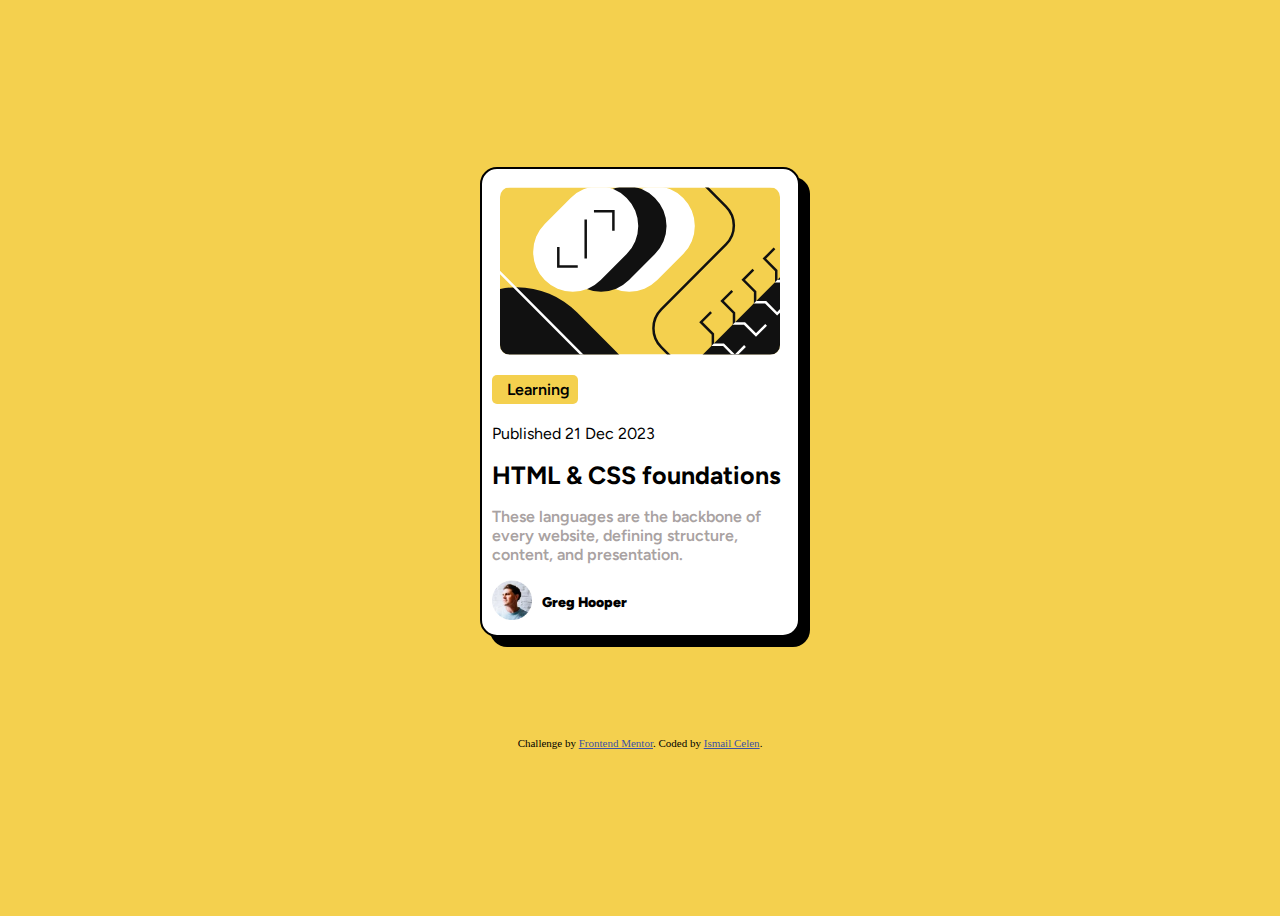
<file: Blog-preview-card/index.html>
<!DOCTYPE html>
<html lang="en">

<head>
  <meta charset="UTF-8">
  <meta name="viewport" content="width=device-width, initial-scale=1.0">
  <link rel="icon" type="image/png" sizes="32x32" href="./assets/images/favicon-32x32.png">
  <link rel="stylesheet" href="https://fonts.googleapis.com/css?family=Figtree">
  <link rel="stylesheet" href="styles.css">
  <title>Blog preview card</title>
</head>

<body>
  <section>
    <div class="container">
      <div>
        <img class="card-image" src="./blog-preview-card-main/assets/images/illustration-article.svg" alt="Card image">
        <p class="in-box">Learning</p>
        <p class="date">Published 21 Dec 2023</p>
        <h1>HTML & CSS foundations</h1>
        <p class="description">These languages are the backbone of every website, defining structure, content, and
          presentation.</p>
      </div>
      <div class="author-box">
        <img class="author-image" src="./blog-preview-card-main/assets/images/image-avatar.webp" alt="AuthorPhoto">
        <p class="author">Greg Hooper</p>
      </div>
    </div>
    <div class="attribution">
      Challenge by <a href="https://www.frontendmentor.io?ref=challenge" target="_blank">Frontend Mentor</a>.
      Coded by <a href="#">Ismail Celen</a>.
    </div>
  </section>
</body>

</html>
</file>
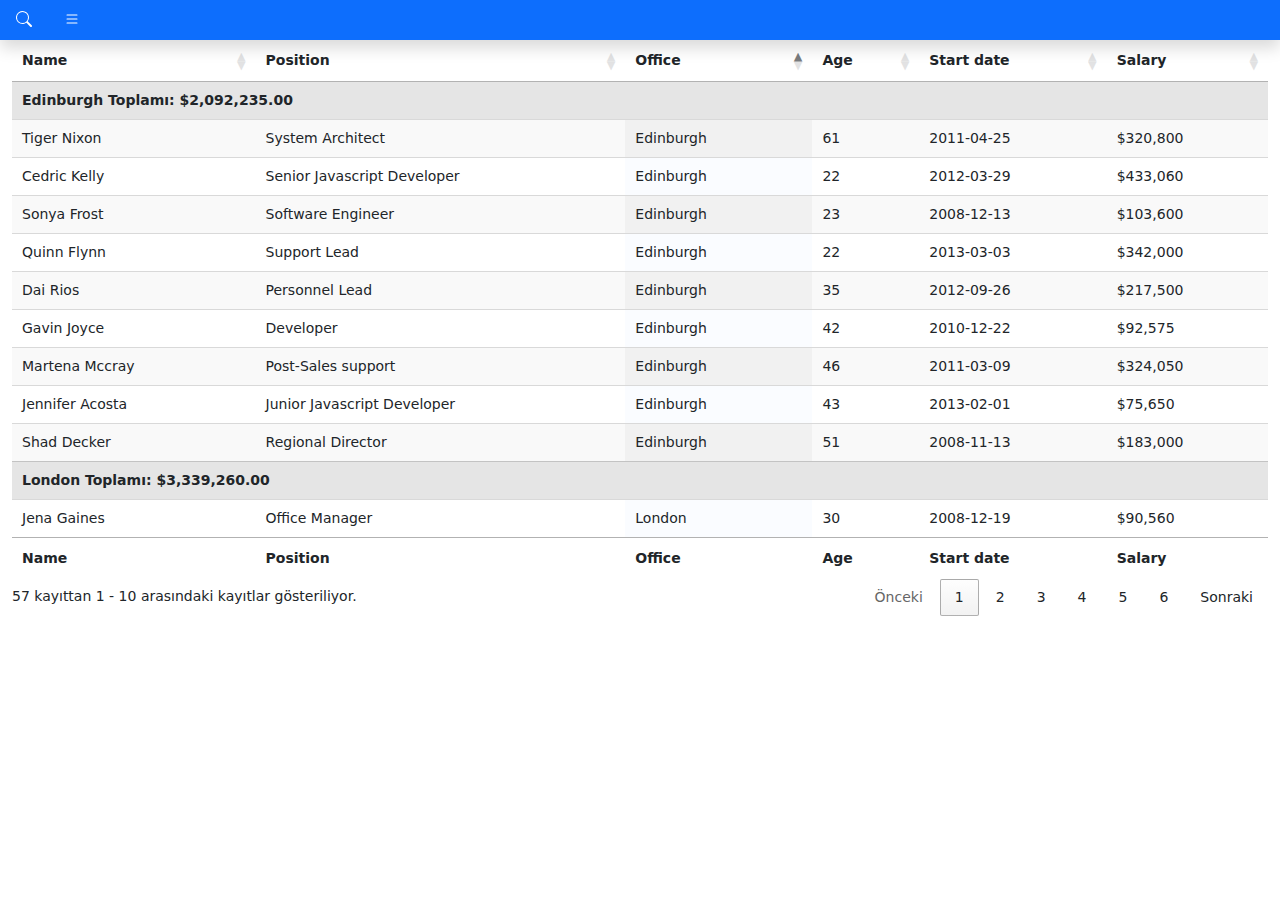
<file: Dashboard-datatables/dashboard/index.html>
<!doctype html>
<html lang="en" data-bs-theme="auto">

<head>
  <meta charset="utf-8">
  <meta name="viewport" content="width=device-width, initial-scale=1">
  <title>Dashboard - Datatables </title>
  <link rel="stylesheet" type="text/css" href="../assets/css/jquery.dataTables.min.css">
  <link rel="stylesheet" href="../assets/css/rowGroup.dataTables.min.css">
  <link href="../assets/dist/css/bootstrap.min.css" rel="stylesheet">
  <script src="../assets/js/jquery-3.7.0.js"></script>
  <script src="../assets/js/jquery.dataTables.min.js"></script>
  <script src="../assets/js/dataTables.rowGroup.min.js"></script>
  <script src="https://cdn.datatables.net/select/1.7.0/js/dataTables.select.min.js"></script>
  <link src="https://cdn.datatables.net/select/1.7.0/css/select.dataTables.min.css">

  <link href="../assets/css/bootstrap-icons.min.css" rel="stylesheet">
  <link href="dashboard.css" rel="stylesheet">
</head>

<body>
  <svg xmlns="http://www.w3.org/2000/svg" class="d-none">
    <symbol id="calendar3" viewBox="0 0 16 16">
      <path
        d="M14 0H2a2 2 0 0 0-2 2v12a2 2 0 0 0 2 2h12a2 2 0 0 0 2-2V2a2 2 0 0 0-2-2zM1 3.857C1 3.384 1.448 3 2 3h12c.552 0 1 .384 1 .857v10.286c0 .473-.448.857-1 .857H2c-.552 0-1-.384-1-.857V3.857z" />
      <path
        d="M6.5 7a1 1 0 1 0 0-2 1 1 0 0 0 0 2zm3 0a1 1 0 1 0 0-2 1 1 0 0 0 0 2zm3 0a1 1 0 1 0 0-2 1 1 0 0 0 0 2zm-9 3a1 1 0 1 0 0-2 1 1 0 0 0 0 2zm3 0a1 1 0 1 0 0-2 1 1 0 0 0 0 2zm3 0a1 1 0 1 0 0-2 1 1 0 0 0 0 2zm3 0a1 1 0 1 0 0-2 1 1 0 0 0 0 2zm-9 3a1 1 0 1 0 0-2 1 1 0 0 0 0 2zm3 0a1 1 0 1 0 0-2 1 1 0 0 0 0 2zm3 0a1 1 0 1 0 0-2 1 1 0 0 0 0 2z" />
    </symbol>
    <symbol id="cart" viewBox="0 0 16 16">
      <path
        d="M0 1.5A.5.5 0 0 1 .5 1H2a.5.5 0 0 1 .485.379L2.89 3H14.5a.5.5 0 0 1 .49.598l-1 5a.5.5 0 0 1-.465.401l-9.397.472L4.415 11H13a.5.5 0 0 1 0 1H4a.5.5 0 0 1-.491-.408L2.01 3.607 1.61 2H.5a.5.5 0 0 1-.5-.5zM3.102 4l.84 4.479 9.144-.459L13.89 4H3.102zM5 12a2 2 0 1 0 0 4 2 2 0 0 0 0-4zm7 0a2 2 0 1 0 0 4 2 2 0 0 0 0-4zm-7 1a1 1 0 1 1 0 2 1 1 0 0 1 0-2zm7 0a1 1 0 1 1 0 2 1 1 0 0 1 0-2z" />
    </symbol>
    <symbol id="chevron-right" viewBox="0 0 16 16">
      <path fill-rule="evenodd"
        d="M4.646 1.646a.5.5 0 0 1 .708 0l6 6a.5.5 0 0 1 0 .708l-6 6a.5.5 0 0 1-.708-.708L10.293 8 4.646 2.354a.5.5 0 0 1 0-.708z" />
    </symbol>
    <symbol id="door-closed" viewBox="0 0 16 16">
      <path d="M3 2a1 1 0 0 1 1-1h8a1 1 0 0 1 1 1v13h1.5a.5.5 0 0 1 0 1h-13a.5.5 0 0 1 0-1H3V2zm1 13h8V2H4v13z" />
      <path d="M9 9a1 1 0 1 0 2 0 1 1 0 0 0-2 0z" />
    </symbol>
    <symbol id="file-earmark" viewBox="0 0 16 16">
      <path
        d="M14 4.5V14a2 2 0 0 1-2 2H4a2 2 0 0 1-2-2V2a2 2 0 0 1 2-2h5.5L14 4.5zm-3 0A1.5 1.5 0 0 1 9.5 3V1H4a1 1 0 0 0-1 1v12a1 1 0 0 0 1 1h8a1 1 0 0 0 1-1V4.5h-2z" />
    </symbol>
    <symbol id="file-earmark-text" viewBox="0 0 16 16">
      <path
        d="M5.5 7a.5.5 0 0 0 0 1h5a.5.5 0 0 0 0-1h-5zM5 9.5a.5.5 0 0 1 .5-.5h5a.5.5 0 0 1 0 1h-5a.5.5 0 0 1-.5-.5zm0 2a.5.5 0 0 1 .5-.5h2a.5.5 0 0 1 0 1h-2a.5.5 0 0 1-.5-.5z" />
      <path
        d="M9.5 0H4a2 2 0 0 0-2 2v12a2 2 0 0 0 2 2h8a2 2 0 0 0 2-2V4.5L9.5 0zm0 1v2A1.5 1.5 0 0 0 11 4.5h2V14a1 1 0 0 1-1 1H4a1 1 0 0 1-1-1V2a1 1 0 0 1 1-1h5.5z" />
    </symbol>
    <symbol id="gear-wide-connected" viewBox="0 0 16 16">
      <path
        d="M7.068.727c.243-.97 1.62-.97 1.864 0l.071.286a.96.96 0 0 0 1.622.434l.205-.211c.695-.719 1.888-.03 1.613.931l-.08.284a.96.96 0 0 0 1.187 1.187l.283-.081c.96-.275 1.65.918.931 1.613l-.211.205a.96.96 0 0 0 .434 1.622l.286.071c.97.243.97 1.62 0 1.864l-.286.071a.96.96 0 0 0-.434 1.622l.211.205c.719.695.03 1.888-.931 1.613l-.284-.08a.96.96 0 0 0-1.187 1.187l.081.283c.275.96-.918 1.65-1.613.931l-.205-.211a.96.96 0 0 0-1.622.434l-.071.286c-.243.97-1.62.97-1.864 0l-.071-.286a.96.96 0 0 0-1.622-.434l-.205.211c-.695.719-1.888.03-1.613-.931l.08-.284a.96.96 0 0 0-1.186-1.187l-.284.081c-.96.275-1.65-.918-.931-1.613l.211-.205a.96.96 0 0 0-.434-1.622l-.286-.071c-.97-.243-.97-1.62 0-1.864l.286-.071a.96.96 0 0 0 .434-1.622l-.211-.205c-.719-.695-.03-1.888.931-1.613l.284.08a.96.96 0 0 0 1.187-1.186l-.081-.284c-.275-.96.918-1.65 1.613-.931l.205.211a.96.96 0 0 0 1.622-.434l.071-.286zM12.973 8.5H8.25l-2.834 3.779A4.998 4.998 0 0 0 12.973 8.5zm0-1a4.998 4.998 0 0 0-7.557-3.779l2.834 3.78h4.723zM5.048 3.967c-.03.021-.058.043-.087.065l.087-.065zm-.431.355A4.984 4.984 0 0 0 3.002 8c0 1.455.622 2.765 1.615 3.678L7.375 8 4.617 4.322zm.344 7.646.087.065-.087-.065z" />
    </symbol>
    <symbol id="graph-up" viewBox="0 0 16 16">
      <path fill-rule="evenodd"
        d="M0 0h1v15h15v1H0V0Zm14.817 3.113a.5.5 0 0 1 .07.704l-4.5 5.5a.5.5 0 0 1-.74.037L7.06 6.767l-3.656 5.027a.5.5 0 0 1-.808-.588l4-5.5a.5.5 0 0 1 .758-.06l2.609 2.61 4.15-5.073a.5.5 0 0 1 .704-.07Z" />
    </symbol>
    <symbol id="house-fill" viewBox="0 0 16 16">
      <path
        d="M8.707 1.5a1 1 0 0 0-1.414 0L.646 8.146a.5.5 0 0 0 .708.708L8 2.207l6.646 6.647a.5.5 0 0 0 .708-.708L13 5.793V2.5a.5.5 0 0 0-.5-.5h-1a.5.5 0 0 0-.5.5v1.293L8.707 1.5Z" />
      <path d="m8 3.293 6 6V13.5a1.5 1.5 0 0 1-1.5 1.5h-9A1.5 1.5 0 0 1 2 13.5V9.293l6-6Z" />
    </symbol>
    <symbol id="list" viewBox="0 0 16 16">
      <path fill-rule="evenodd"
        d="M2.5 12a.5.5 0 0 1 .5-.5h10a.5.5 0 0 1 0 1H3a.5.5 0 0 1-.5-.5zm0-4a.5.5 0 0 1 .5-.5h10a.5.5 0 0 1 0 1H3a.5.5 0 0 1-.5-.5zm0-4a.5.5 0 0 1 .5-.5h10a.5.5 0 0 1 0 1H3a.5.5 0 0 1-.5-.5z" />
    </symbol>
    <symbol id="people" viewBox="0 0 16 16">
      <path
        d="M15 14s1 0 1-1-1-4-5-4-5 3-5 4 1 1 1 1h8Zm-7.978-1A.261.261 0 0 1 7 12.996c.001-.264.167-1.03.76-1.72C8.312 10.629 9.282 10 11 10c1.717 0 2.687.63 3.24 1.276.593.69.758 1.457.76 1.72l-.008.002a.274.274 0 0 1-.014.002H7.022ZM11 7a2 2 0 1 0 0-4 2 2 0 0 0 0 4Zm3-2a3 3 0 1 1-6 0 3 3 0 0 1 6 0ZM6.936 9.28a5.88 5.88 0 0 0-1.23-.247A7.35 7.35 0 0 0 5 9c-4 0-5 3-5 4 0 .667.333 1 1 1h4.216A2.238 2.238 0 0 1 5 13c0-1.01.377-2.042 1.09-2.904.243-.294.526-.569.846-.816ZM4.92 10A5.493 5.493 0 0 0 4 13H1c0-.26.164-1.03.76-1.724.545-.636 1.492-1.256 3.16-1.275ZM1.5 5.5a3 3 0 1 1 6 0 3 3 0 0 1-6 0Zm3-2a2 2 0 1 0 0 4 2 2 0 0 0 0-4Z" />
    </symbol>
    <symbol id="plus-circle" viewBox="0 0 16 16">
      <path d="M8 15A7 7 0 1 1 8 1a7 7 0 0 1 0 14zm0 1A8 8 0 1 0 8 0a8 8 0 0 0 0 16z" />
      <path d="M8 4a.5.5 0 0 1 .5.5v3h3a.5.5 0 0 1 0 1h-3v3a.5.5 0 0 1-1 0v-3h-3a.5.5 0 0 1 0-1h3v-3A.5.5 0 0 1 8 4z" />
    </symbol>
    <symbol id="puzzle" viewBox="0 0 16 16">
      <path
        d="M3.112 3.645A1.5 1.5 0 0 1 4.605 2H7a.5.5 0 0 1 .5.5v.382c0 .696-.497 1.182-.872 1.469a.459.459 0 0 0-.115.118.113.113 0 0 0-.012.025L6.5 4.5v.003l.003.01c.004.01.014.028.036.053a.86.86 0 0 0 .27.194C7.09 4.9 7.51 5 8 5c.492 0 .912-.1 1.19-.24a.86.86 0 0 0 .271-.194.213.213 0 0 0 .039-.063v-.009a.112.112 0 0 0-.012-.025.459.459 0 0 0-.115-.118c-.375-.287-.872-.773-.872-1.469V2.5A.5.5 0 0 1 9 2h2.395a1.5 1.5 0 0 1 1.493 1.645L12.645 6.5h.237c.195 0 .42-.147.675-.48.21-.274.528-.52.943-.52.568 0 .947.447 1.154.862C15.877 6.807 16 7.387 16 8s-.123 1.193-.346 1.638c-.207.415-.586.862-1.154.862-.415 0-.733-.246-.943-.52-.255-.333-.48-.48-.675-.48h-.237l.243 2.855A1.5 1.5 0 0 1 11.395 14H9a.5.5 0 0 1-.5-.5v-.382c0-.696.497-1.182.872-1.469a.459.459 0 0 0 .115-.118.113.113 0 0 0 .012-.025L9.5 11.5v-.003a.214.214 0 0 0-.039-.064.859.859 0 0 0-.27-.193C8.91 11.1 8.49 11 8 11c-.491 0-.912.1-1.19.24a.859.859 0 0 0-.271.194.214.214 0 0 0-.039.063v.003l.001.006a.113.113 0 0 0 .012.025c.016.027.05.068.115.118.375.287.872.773.872 1.469v.382a.5.5 0 0 1-.5.5H4.605a1.5 1.5 0 0 1-1.493-1.645L3.356 9.5h-.238c-.195 0-.42.147-.675.48-.21.274-.528.52-.943.52-.568 0-.947-.447-1.154-.862C.123 9.193 0 8.613 0 8s.123-1.193.346-1.638C.553 5.947.932 5.5 1.5 5.5c.415 0 .733.246.943.52.255.333.48.48.675.48h.238l-.244-2.855zM4.605 3a.5.5 0 0 0-.498.55l.001.007.29 3.4A.5.5 0 0 1 3.9 7.5h-.782c-.696 0-1.182-.497-1.469-.872a.459.459 0 0 0-.118-.115.112.112 0 0 0-.025-.012L1.5 6.5h-.003a.213.213 0 0 0-.064.039.86.86 0 0 0-.193.27C1.1 7.09 1 7.51 1 8c0 .491.1.912.24 1.19.07.14.14.225.194.271a.213.213 0 0 0 .063.039H1.5l.006-.001a.112.112 0 0 0 .025-.012.459.459 0 0 0 .118-.115c.287-.375.773-.872 1.469-.872H3.9a.5.5 0 0 1 .498.542l-.29 3.408a.5.5 0 0 0 .497.55h1.878c-.048-.166-.195-.352-.463-.557-.274-.21-.52-.528-.52-.943 0-.568.447-.947.862-1.154C6.807 10.123 7.387 10 8 10s1.193.123 1.638.346c.415.207.862.586.862 1.154 0 .415-.246.733-.52.943-.268.205-.415.39-.463.557h1.878a.5.5 0 0 0 .498-.55l-.001-.007-.29-3.4A.5.5 0 0 1 12.1 8.5h.782c.696 0 1.182.497 1.469.872.05.065.091.099.118.115.013.008.021.01.025.012a.02.02 0 0 0 .006.001h.003a.214.214 0 0 0 .064-.039.86.86 0 0 0 .193-.27c.14-.28.24-.7.24-1.191 0-.492-.1-.912-.24-1.19a.86.86 0 0 0-.194-.271.215.215 0 0 0-.063-.039H14.5l-.006.001a.113.113 0 0 0-.025.012.459.459 0 0 0-.118.115c-.287.375-.773.872-1.469.872H12.1a.5.5 0 0 1-.498-.543l.29-3.407a.5.5 0 0 0-.497-.55H9.517c.048.166.195.352.463.557.274.21.52.528.52.943 0 .568-.447.947-.862 1.154C9.193 5.877 8.613 6 8 6s-1.193-.123-1.638-.346C5.947 5.447 5.5 5.068 5.5 4.5c0-.415.246-.733.52-.943.268-.205.415-.39.463-.557H4.605z" />
    </symbol>
    <symbol id="search" viewBox="0 0 16 16">
      <path
        d="M11.742 10.344a6.5 6.5 0 1 0-1.397 1.398h-.001c.03.04.062.078.098.115l3.85 3.85a1 1 0 0 0 1.415-1.414l-3.85-3.85a1.007 1.007 0 0 0-.115-.1zM12 6.5a5.5 5.5 0 1 1-11 0 5.5 5.5 0 0 1 11 0z" />
    </symbol>
    <symbol id="dash-circle" viewBox="0 0 16 16">
      <path d="M8 15A7 7 0 1 1 8 1a7 7 0 0 1 0 14m0 1A8 8 0 1 0 8 0a8 8 0 0 0 0 16" />
      <path d="M4 8a.5.5 0 0 1 .5-.5h7a.5.5 0 0 1 0 1h-7A.5.5 0 0 1 4 8" />
    </symbol>
    <symbol id="toggle-on" viewBox="0 0 16 16">
      <path d="M5 3a5 5 0 0 0 0 10h6a5 5 0 0 0 0-10zm6 9a4 4 0 1 1 0-8 4 4 0 0 1 0 8" />
    </symbol>
    <symbol id="toggle-off" viewBox="0 0 16 16">
      <path
        d="M11 4a4 4 0 0 1 0 8H8a5 5 0 0 0 2-4 5 5 0 0 0-2-4zm-6 8a4 4 0 1 1 0-8 4 4 0 0 1 0 8M0 8a5 5 0 0 0 5 5h6a5 5 0 0 0 0-10H5a5 5 0 0 0-5 5" />
    </symbol>
  </svg>

  <header class="navbar sticky-top bg-primary p-0 shadow" data-bs-theme="bd-mode-toggle">
    <ul class="navbar-nav flex-row">
      <li class="nav-item text-nowrap">
        <button class="nav-link px-3 text-white" type="button" data-bs-toggle="collapse" data-bs-target="#navbarSearch"
          aria-controls="navbarSearch" aria-expanded="false" aria-label="Toggle search">
          <svg class="bi">
            <use xlink:href="#search" />
          </svg>
        </button>
      </li>
      <li class="nav-item text-nowrap">
        <button class="nav-link px-3 text-white" type="button" data-bs-toggle="offcanvas" data-bs-target="#sidebarMenu"
          aria-controls="sidebarMenu" aria-expanded="false" aria-label="Toggle navigation">
          <svg class="bi">
            <use xlink:href="#list" />
          </svg>
        </button>
      </li>
    </ul>
    <div id="navbarSearch" class="navbar-search w-100 collapse">
      <input class="form-control w-100 rounded-0 border-0" type="text" placeholder="Ara" aria-label="Search">
    </div>
  </header>
  <div class="container-fluid">
    <div class="sidebar col-md-3 col-lg-2 p-0">
      <div class="offcanvas offcanvas-start bg-body-tertiary" tabindex="-1" id="sidebarMenu"
        aria-labelledby="sidebarMenuLabel">
        <div class="offcanvas-header">
          <h5 class="offcanvas-title" id="sidebarMenuLabel">HayadaSoft</h5>
          <button type="button" class="btn-close" data-bs-dismiss="offcanvas" data-bs-target="#sidebarMenu"
            aria-label="Close"></button>
        </div>
        <div class="offcanvas-body d-md-flex flex-column p-0 pt-lg-3 overflow-y-auto">
          <ul class="nav flex-column">
            <li class="nav-item">
              <a class="nav-link d-flex align-items-center gap-2 active" aria-current="page" href="#">
                <svg class="bi">
                  <use xlink:href="#house-fill" />
                </svg>
                Dashboard
              </a>
            </li>
            <li class="nav-item">
              <a class="nav-link d-flex align-items-center gap-2" href="#">
                <svg class="bi">
                  <use xlink:href="#file-earmark" />
                </svg>
                Orders
              </a>
            </li>
            <li class="nav-item">
              <a class="nav-link d-flex align-items-center gap-2" href="#">
                <svg class="bi">
                  <use xlink:href="#cart" />
                </svg>
                Products
              </a>
            </li>
            <li class="nav-item">
              <a class="nav-link d-flex align-items-center gap-2" href="#">
                <svg class="bi">
                  <use xlink:href="#people" />
                </svg>
                Customers
              </a>
            </li>
            <li class="nav-item">
              <a class="nav-link d-flex align-items-center gap-2" href="#">
                <svg class="bi">
                  <use xlink:href="#graph-up" />
                </svg>
                Reports
              </a>
            </li>
            <li class="nav-item">
              <a class="nav-link d-flex align-items-center gap-2" href="#">
                <svg class="bi">
                  <use xlink:href="#puzzle" />
                </svg>
                Integrations
              </a>
            </li>
            <li class="nav-item">
              <a href="#"
                class="nav-link d-flex justify-content-between align-items-center gap-2 collapsed has-dropdown"
                data-bs-toggle="collapse" data-bs-target="#tekSeviye" aria-expanded="false" aria-controls="tekSeviye">
                <div id="svg-box">
                  <svg class="bi">
                    <use xlink:href="#list" />
                  </svg>
                  <span>Tek Seviye</span>
                </div>
                <svg class="bi toggle-off-icon">
                  <use xlink:href="#toggle-off" />
                </svg>
                <svg class="bi toggle-on-icon d-none">
                  <use xlink:href="#toggle-on" />
                </svg>
              </a>
              <ul id="tekSeviye" class="sidebar-dropdown list-unstyled collapse">
                <li class="nav-item">
                  <a href="#" class="nav-link d-flex align-items-center gap-2">
                    Bir
                  </a>
                </li>
                <li class="nav-item">
                  <a href="#" class="nav-link d-flex align-items-center gap-2">
                    İki
                  </a>
                </li>
              </ul>
            </li>
            <li class="nav-item">
              <a href="#"
                class="nav-link justify-content-between d-flex align-items-center gap-2 collapsed has-dropdown"
                data-bs-toggle="collapse" data-bs-target="#multi" aria-expanded="false" aria-controls="multi">
                <div>
                  <svg class="bi">
                    <use xlink:href="#list" />
                  </svg>
                  <span>Multi Level</span>
                </div>
                <svg class="bi toggle-off-icon">
                  <use xlink:href="#toggle-off" />
                </svg>
                <svg class="bi toggle-on-icon d-none">
                  <use xlink:href="#toggle-on" />
                </svg>
              </a>
              <ul id="multi" class="sidebar-dropdown list-unstyled collapse">
                <li class="nav-item">
                  <a href="#"
                    class="nav-link d-flex justify-content-between align-items-center gap-2 collapsed has-dropdown"
                    data-bs-toggle="collapse" data-bs-target="#multi-two" aria-expanded="false"
                    aria-controls="multi-two">
                    <div>
                      <svg class="bi">
                        <use xlink:href="#list" />
                      </svg>
                      1/1
                    </div>
                    <svg class="bi toggle-off-icon">
                      <use xlink:href="#toggle-off" />
                    </svg>
                    <svg class="bi toggle-on-icon d-none">
                      <use xlink:href="#toggle-on" />
                    </svg>
                  </a>
                  <ul id="multi-two" class="sidebar-dropdown list-unstyled collapse">
                    <li class="nav-item">
                      <a href="#" class="nav-link d-flex align-items-center gap-2">
                        2/1
                      </a>
                    </li>
                    <li class="nav-item">
                      <a href="#" class="nav-link d-flex align-items-center gap-2">
                        2/2
                      </a>
                    </li>
                  </ul>
                </li>
              </ul>
            </li>
          </ul>
          <h6
            class="sidebar-heading d-flex justify-content-between align-items-center px-3 mt-4 mb-1 text-body-secondary text-uppercase">
            <span>Saved reports</span>
            <a class="link-secondary" href="#" aria-label="Add a new report">
              <svg class="bi">
                <use xlink:href="#dash-circle" />
              </svg>
            </a>
          </h6>
          <ul class="nav flex-column mb-auto">
            <li class="nav-item">
              <a class="nav-link d-flex align-items-center gap-2" href="#">
                <svg class="bi">
                  <use xlink:href="#file-earmark-text" />
                </svg>
                Current month
              </a>
            </li>
            <li class="nav-item">
              <a class="nav-link d-flex align-items-center gap-2" href="#">
                <svg class="bi">
                  <use xlink:href="#file-earmark-text" />
                </svg>
                Last quarter
              </a>
            </li>
            <li class="nav-item">
              <a class="nav-link d-flex align-items-center gap-2" href="#">
                <svg class="bi">
                  <use xlink:href="#file-earmark-text" />
                </svg>
                Social engagement
              </a>
            </li>
            <li class="nav-item">
              <a class="nav-link d-flex align-items-center gap-2" href="#">
                <svg class="bi">
                  <use xlink:href="#file-earmark-text" />
                </svg>
                Year-end sale
              </a>
            </li>
          </ul>
          <hr class="my-3">
          <ul class="nav flex-column mb-auto">
            <li class="nav-item">
              <a class="nav-link d-flex align-items-center gap-2" href="#">
                <svg class="bi">
                  <use xlink:href="#gear-wide-connected" />
                </svg>
                Settings
              </a>
            </li>
            <li class="nav-item">
              <a class="nav-link d-flex align-items-center gap-2" href="#">
                <svg class="bi">
                  <use xlink:href="#door-closed" />
                </svg>
                Sign out
              </a>
            </li>
          </ul>
        </div>
      </div>
    </div>
    <main>
      <div class="table-responsive small">
        <table id="example" class="display" style="width:100%">
          <thead>
            <tr>
              <th>Name</th>
              <th>Position</th>
              <th>Office</th>
              <th>Age</th>
              <th>Start date</th>
              <th>Salary</th>
            </tr>
          </thead>
          <tbody>
            <tr>
              <td>Tiger Nixon</td>
              <td>System Architect</td>
              <td>Edinburgh</td>
              <td>61</td>
              <td>2011-04-25</td>
              <td>$320,800</td>
            </tr>
            <tr>
              <td>Garrett Winters</td>
              <td>Accountant</td>
              <td>Tokyo</td>
              <td>63</td>
              <td>2011-07-25</td>
              <td>$170,750</td>
            </tr>
            <tr>
              <td>Ashton Cox</td>
              <td>Junior Technical Author</td>
              <td>San Francisco</td>
              <td>66</td>
              <td>2009-01-12</td>
              <td>$86,000</td>
            </tr>
            <tr>
              <td>Cedric Kelly</td>
              <td>Senior Javascript Developer</td>
              <td>Edinburgh</td>
              <td>22</td>
              <td>2012-03-29</td>
              <td>$433,060</td>
            </tr>
            <tr>
              <td>Airi Satou</td>
              <td>Accountant</td>
              <td>Tokyo</td>
              <td>33</td>
              <td>2008-11-28</td>
              <td>$162,700</td>
            </tr>
            <tr>
              <td>Brielle Williamson</td>
              <td>Integration Specialist</td>
              <td>New York</td>
              <td>61</td>
              <td>2012-12-02</td>
              <td>$372,000</td>
            </tr>
            <tr>
              <td>Herrod Chandler</td>
              <td>Sales Assistant</td>
              <td>San Francisco</td>
              <td>59</td>
              <td>2012-08-06</td>
              <td>$137,500</td>
            </tr>
            <tr>
              <td>Rhona Davidson</td>
              <td>Integration Specialist</td>
              <td>Tokyo</td>
              <td>55</td>
              <td>2010-10-14</td>
              <td>$327,900</td>
            </tr>
            <tr>
              <td>Colleen Hurst</td>
              <td>Javascript Developer</td>
              <td>San Francisco</td>
              <td>39</td>
              <td>2009-09-15</td>
              <td>$205,500</td>
            </tr>
            <tr>
              <td>Sonya Frost</td>
              <td>Software Engineer</td>
              <td>Edinburgh</td>
              <td>23</td>
              <td>2008-12-13</td>
              <td>$103,600</td>
            </tr>
            <tr>
              <td>Jena Gaines</td>
              <td>Office Manager</td>
              <td>London</td>
              <td>30</td>
              <td>2008-12-19</td>
              <td>$90,560</td>
            </tr>
            <tr>
              <td>Quinn Flynn</td>
              <td>Support Lead</td>
              <td>Edinburgh</td>
              <td>22</td>
              <td>2013-03-03</td>
              <td>$342,000</td>
            </tr>
            <tr>
              <td>Charde Marshall</td>
              <td>Regional Director</td>
              <td>San Francisco</td>
              <td>36</td>
              <td>2008-10-16</td>
              <td>$470,600</td>
            </tr>
            <tr>
              <td>Haley Kennedy</td>
              <td>Senior Marketing Designer</td>
              <td>London</td>
              <td>43</td>
              <td>2012-12-18</td>
              <td>$313,500</td>
            </tr>
            <tr>
              <td>Tatyana Fitzpatrick</td>
              <td>Regional Director</td>
              <td>London</td>
              <td>19</td>
              <td>2010-03-17</td>
              <td>$385,750</td>
            </tr>
            <tr>
              <td>Michael Silva</td>
              <td>Marketing Designer</td>
              <td>London</td>
              <td>66</td>
              <td>2012-11-27</td>
              <td>$198,500</td>
            </tr>
            <tr>
              <td>Paul Byrd</td>
              <td>Chief Financial Officer (CFO)</td>
              <td>New York</td>
              <td>64</td>
              <td>2010-06-09</td>
              <td>$725,000</td>
            </tr>
            <tr>
              <td>Gloria Little</td>
              <td>Systems Administrator</td>
              <td>New York</td>
              <td>59</td>
              <td>2009-04-10</td>
              <td>$237,500</td>
            </tr>
            <tr>
              <td>Bradley Greer</td>
              <td>Software Engineer</td>
              <td>London</td>
              <td>41</td>
              <td>2012-10-13</td>
              <td>$132,000</td>
            </tr>
            <tr>
              <td>Dai Rios</td>
              <td>Personnel Lead</td>
              <td>Edinburgh</td>
              <td>35</td>
              <td>2012-09-26</td>
              <td>$217,500</td>
            </tr>
            <tr>
              <td>Jenette Caldwell</td>
              <td>Development Lead</td>
              <td>New York</td>
              <td>30</td>
              <td>2011-09-03</td>
              <td>$345,000</td>
            </tr>
            <tr>
              <td>Yuri Berry</td>
              <td>Chief Marketing Officer (CMO)</td>
              <td>New York</td>
              <td>40</td>
              <td>2009-06-25</td>
              <td>$675,000</td>
            </tr>
            <tr>
              <td>Caesar Vance</td>
              <td>Pre-Sales Support</td>
              <td>New York</td>
              <td>21</td>
              <td>2011-12-12</td>
              <td>$106,450</td>
            </tr>
            <tr>
              <td>Doris Wilder</td>
              <td>Sales Assistant</td>
              <td>Sydney</td>
              <td>23</td>
              <td>2010-09-20</td>
              <td>$85,600</td>
            </tr>
            <tr>
              <td>Angelica Ramos</td>
              <td>Chief Executive Officer (CEO)</td>
              <td>London</td>
              <td>47</td>
              <td>2009-10-09</td>
              <td>$1,200,000</td>
            </tr>
            <tr>
              <td>Gavin Joyce</td>
              <td>Developer</td>
              <td>Edinburgh</td>
              <td>42</td>
              <td>2010-12-22</td>
              <td>$92,575</td>
            </tr>
            <tr>
              <td>Jennifer Chang</td>
              <td>Regional Director</td>
              <td>Singapore</td>
              <td>28</td>
              <td>2010-11-14</td>
              <td>$357,650</td>
            </tr>
            <tr>
              <td>Brenden Wagner</td>
              <td>Software Engineer</td>
              <td>San Francisco</td>
              <td>28</td>
              <td>2011-06-07</td>
              <td>$206,850</td>
            </tr>
            <tr>
              <td>Fiona Green</td>
              <td>Chief Operating Officer (COO)</td>
              <td>San Francisco</td>
              <td>48</td>
              <td>2010-03-11</td>
              <td>$850,000</td>
            </tr>
            <tr>
              <td>Shou Itou</td>
              <td>Regional Marketing</td>
              <td>Tokyo</td>
              <td>20</td>
              <td>2011-08-14</td>
              <td>$163,000</td>
            </tr>
            <tr>
              <td>Michelle House</td>
              <td>Integration Specialist</td>
              <td>Sydney</td>
              <td>37</td>
              <td>2011-06-02</td>
              <td>$95,400</td>
            </tr>
            <tr>
              <td>Suki Burks</td>
              <td>Developer</td>
              <td>London</td>
              <td>53</td>
              <td>2009-10-22</td>
              <td>$114,500</td>
            </tr>
            <tr>
              <td>Prescott Bartlett</td>
              <td>Technical Author</td>
              <td>London</td>
              <td>27</td>
              <td>2011-05-07</td>
              <td>$145,000</td>
            </tr>
            <tr>
              <td>Gavin Cortez</td>
              <td>Team Leader</td>
              <td>San Francisco</td>
              <td>22</td>
              <td>2008-10-26</td>
              <td>$235,500</td>
            </tr>
            <tr>
              <td>Martena Mccray</td>
              <td>Post-Sales support</td>
              <td>Edinburgh</td>
              <td>46</td>
              <td>2011-03-09</td>
              <td>$324,050</td>
            </tr>
            <tr>
              <td>Unity Butler</td>
              <td>Marketing Designer</td>
              <td>San Francisco</td>
              <td>47</td>
              <td>2009-12-09</td>
              <td>$85,675</td>
            </tr>
            <tr>
              <td>Howard Hatfield</td>
              <td>Office Manager</td>
              <td>San Francisco</td>
              <td>51</td>
              <td>2008-12-16</td>
              <td>$164,500</td>
            </tr>
            <tr>
              <td>Hope Fuentes</td>
              <td>Secretary</td>
              <td>San Francisco</td>
              <td>41</td>
              <td>2010-02-12</td>
              <td>$109,850</td>
            </tr>
            <tr>
              <td>Vivian Harrell</td>
              <td>Financial Controller</td>
              <td>San Francisco</td>
              <td>62</td>
              <td>2009-02-14</td>
              <td>$452,500</td>
            </tr>
            <tr>
              <td>Timothy Mooney</td>
              <td>Office Manager</td>
              <td>London</td>
              <td>37</td>
              <td>2008-12-11</td>
              <td>$136,200</td>
            </tr>
            <tr>
              <td>Jackson Bradshaw</td>
              <td>Director</td>
              <td>New York</td>
              <td>65</td>
              <td>2008-09-26</td>
              <td>$645,750</td>
            </tr>
            <tr>
              <td>Olivia Liang</td>
              <td>Support Engineer</td>
              <td>Singapore</td>
              <td>64</td>
              <td>2011-02-03</td>
              <td>$234,500</td>
            </tr>
            <tr>
              <td>Bruno Nash</td>
              <td>Software Engineer</td>
              <td>London</td>
              <td>38</td>
              <td>2011-05-03</td>
              <td>$163,500</td>
            </tr>
            <tr>
              <td>Sakura Yamamoto</td>
              <td>Support Engineer</td>
              <td>Tokyo</td>
              <td>37</td>
              <td>2009-08-19</td>
              <td>$139,575</td>
            </tr>
            <tr>
              <td>Thor Walton</td>
              <td>Developer</td>
              <td>New York</td>
              <td>61</td>
              <td>2013-08-11</td>
              <td>$98,540</td>
            </tr>
            <tr>
              <td>Finn Camacho</td>
              <td>Support Engineer</td>
              <td>San Francisco</td>
              <td>47</td>
              <td>2009-07-07</td>
              <td>$87,500</td>
            </tr>
            <tr>
              <td>Serge Baldwin</td>
              <td>Data Coordinator</td>
              <td>Singapore</td>
              <td>64</td>
              <td>2012-04-09</td>
              <td>$138,575</td>
            </tr>
            <tr>
              <td>Zenaida Frank</td>
              <td>Software Engineer</td>
              <td>New York</td>
              <td>63</td>
              <td>2010-01-04</td>
              <td>$125,250</td>
            </tr>
            <tr>
              <td>Zorita Serrano</td>
              <td>Software Engineer</td>
              <td>San Francisco</td>
              <td>56</td>
              <td>2012-06-01</td>
              <td>$115,000</td>
            </tr>
            <tr>
              <td>Jennifer Acosta</td>
              <td>Junior Javascript Developer</td>
              <td>Edinburgh</td>
              <td>43</td>
              <td>2013-02-01</td>
              <td>$75,650</td>
            </tr>
            <tr>
              <td>Cara Stevens</td>
              <td>Sales Assistant</td>
              <td>New York</td>
              <td>46</td>
              <td>2011-12-06</td>
              <td>$145,600</td>
            </tr>
            <tr>
              <td>Hermione Butler</td>
              <td>Regional Director</td>
              <td>London</td>
              <td>47</td>
              <td>2011-03-21</td>
              <td>$356,250</td>
            </tr>
            <tr>
              <td>Lael Greer</td>
              <td>Systems Administrator</td>
              <td>London</td>
              <td>21</td>
              <td>2009-02-27</td>
              <td>$103,500</td>
            </tr>
            <tr>
              <td>Jonas Alexander</td>
              <td>Developer</td>
              <td>San Francisco</td>
              <td>30</td>
              <td>2010-07-14</td>
              <td>$86,500</td>
            </tr>
            <tr>
              <td>Shad Decker</td>
              <td>Regional Director</td>
              <td>Edinburgh</td>
              <td>51</td>
              <td>2008-11-13</td>
              <td>$183,000</td>
            </tr>
            <tr>
              <td>Michael Bruce</td>
              <td>Javascript Developer</td>
              <td>Singapore</td>
              <td>29</td>
              <td>2011-06-27</td>
              <td>$183,000</td>
            </tr>
            <tr>
              <td>Donna Snider</td>
              <td>Customer Support</td>
              <td>New York</td>
              <td>27</td>
              <td>2011-01-25</td>
              <td>$112,000</td>
            </tr>
          </tbody>
          <tfoot>
            <tr>
              <th>Name</th>
              <th>Position</th>
              <th>Office</th>
              <th>Age</th>
              <th>Start date</th>
              <th>Salary</th>
            </tr>
          </tfoot>
        </table>
      </div>
    </main>
  </div>
  <script src="../assets/dist/js/bootstrap.bundle.min.js"></script>
  <script src="dashboard.js"></script>
</body>

</html>
</file>
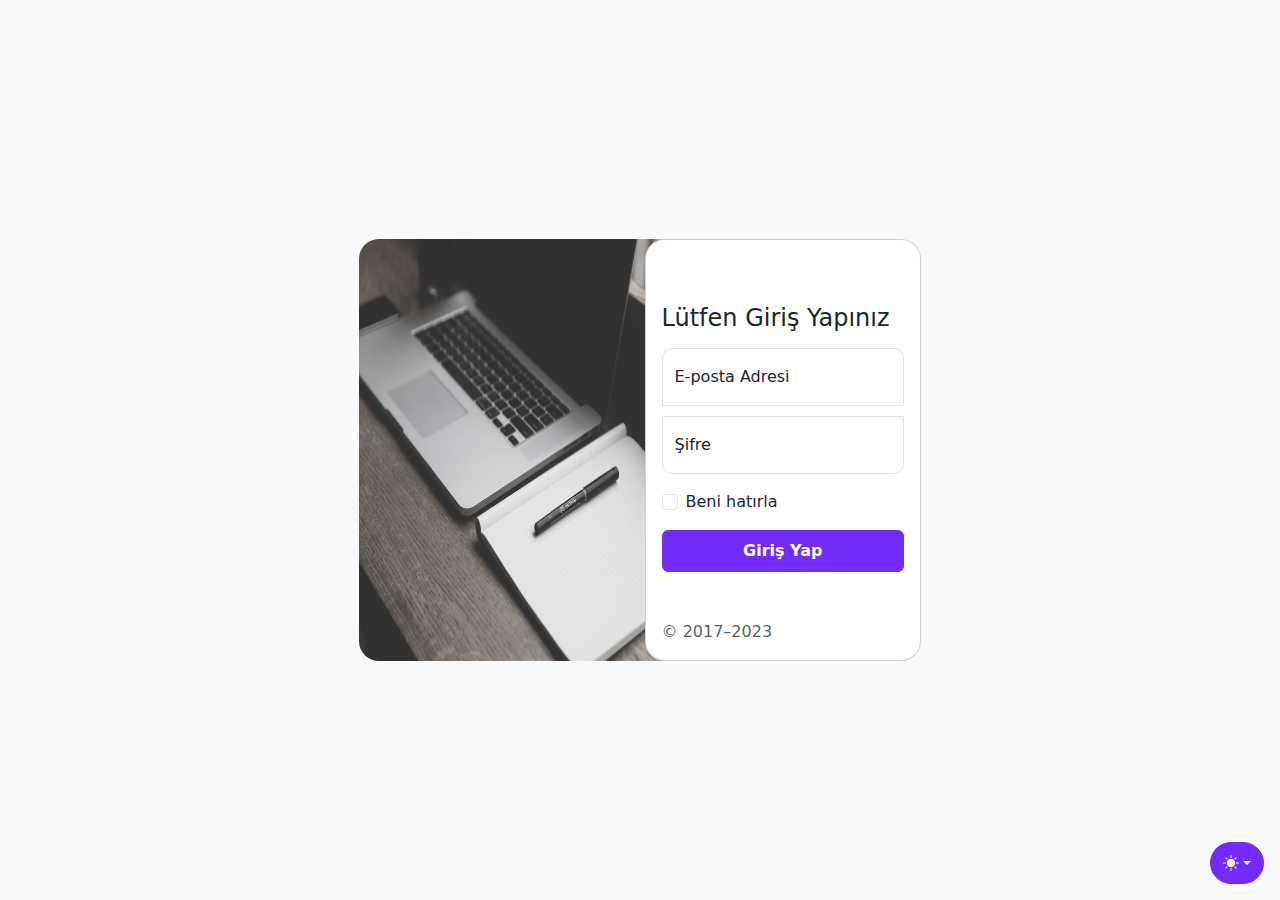
<file: login-screens/login-page-1/login-page/index.html>
<!doctype html>
<html lang="en" data-bs-theme="auto">

<head>
  <script src="../assets/js/color-modes.js"></script>

  <meta charset="utf-8">
  <meta name="viewport" content="width=device-width, initial-scale=1">
  <title>Login Page</title>

  <link href="../assets/dist/css/bootstrap.min.css" rel="stylesheet">

  <style>
    body {
      min-height: 100vh;
      display: flex;
      justify-content: center;
      align-items: center;
    }

    .form-signin {
      max-width: 330px;
      padding: 1rem;
    }

    .form-signin .form-floating:focus-within {
      z-index: 2;
    }

    .container {
      display: flex;
      flex-direction: row;
      row-gap: -5;
      justify-content: center;
    }

    img {
      border-top-left-radius: 20px;
      border-bottom-left-radius: 20px;
      position: relative;
      margin-right: -60px;
      filter: grayscale(80%);
    }

    .form-signin input[type="email"] {
      margin-bottom: 10px;
      border-radius: 10px;
      border-bottom-right-radius: 0;
      border-bottom-left-radius: 0;
    }

    .form-signin input[type="password"] {
      margin-bottom: 10px;
      border-radius: 10px;
      border-top-left-radius: 0;
      border-top-right-radius: 0;
    }

    .bi {
      vertical-align: -0.125em;
      fill: currentColor;
      display: inline-block;
      width: 1rem;
      height: 1rem;
    }

    .btn-bd-primary {
      --bd-violet-bg: #712cf9;
      --bd-violet-rgb: 112.520718, 44.062154, 249.437846;

      --bs-btn-font-weight: 600;
      --bs-btn-color: var(--bs-white);
      --bs-btn-bg: var(--bd-violet-bg);
      --bs-btn-border-color: var(--bd-violet-bg);
      --bs-btn-hover-color: var(--bs-white);
      --bs-btn-hover-bg: #6528e0;
      --bs-btn-hover-border-color: #6528e0;
      --bs-btn-focus-shadow-rgb: var(--bd-violet-rgb);
      --bs-btn-active-color: var(--bs-btn-hover-color);
      --bs-btn-active-bg: #5a23c8;
      --bs-btn-active-border-color: #5a23c8;

    }
  </style>
</head>

<body class="d-flex align-items-center py-4 bg-body-tertiary">
  <svg xmlns="http://www.w3.org/2000/svg" class="d-none">
    <symbol id="check2" viewBox="0 0 16 16">
      <path
        d="M13.854 3.646a.5.5 0 0 1 0 .708l-7 7a.5.5 0 0 1-.708 0l-3.5-3.5a.5.5 0 1 1 .708-.708L6.5 10.293l6.646-6.647a.5.5 0 0 1 .708 0z" />
    </symbol>
    <symbol id="circle-half" viewBox="0 0 16 16">
      <path d="M8 15A7 7 0 1 0 8 1v14zm0 1A8 8 0 1 1 8 0a8 8 0 0 1 0 16z" />
    </symbol>
    <symbol id="moon-stars-fill" viewBox="0 0 16 16">
      <path
        d="M6 .278a.768.768 0 0 1 .08.858 7.208 7.208 0 0 0-.878 3.46c0 4.021 3.278 7.277 7.318 7.277.527 0 1.04-.055 1.533-.16a.787.787 0 0 1 .81.316.733.733 0 0 1-.031.893A8.349 8.349 0 0 1 8.344 16C3.734 16 0 12.286 0 7.71 0 4.266 2.114 1.312 5.124.06A.752.752 0 0 1 6 .278z" />
      <path
        d="M10.794 3.148a.217.217 0 0 1 .412 0l.387 1.162c.173.518.579.924 1.097 1.097l1.162.387a.217.217 0 0 1 0 .412l-1.162.387a1.734 1.734 0 0 0-1.097 1.097l-.387 1.162a.217.217 0 0 1-.412 0l-.387-1.162A1.734 1.734 0 0 0 9.31 6.593l-1.162-.387a.217.217 0 0 1 0-.412l1.162-.387a1.734 1.734 0 0 0 1.097-1.097l.387-1.162zM13.863.099a.145.145 0 0 1 .274 0l.258.774c.115.346.386.617.732.732l.774.258a.145.145 0 0 1 0 .274l-.774.258a1.156 1.156 0 0 0-.732.732l-.258.774a.145.145 0 0 1-.274 0l-.258-.774a1.156 1.156 0 0 0-.732-.732l-.774-.258a.145.145 0 0 1 0-.274l.774-.258c.346-.115.617-.386.732-.732L13.863.1z" />
    </symbol>
    <symbol id="sun-fill" viewBox="0 0 16 16">
      <path
        d="M8 12a4 4 0 1 0 0-8 4 4 0 0 0 0 8zM8 0a.5.5 0 0 1 .5.5v2a.5.5 0 0 1-1 0v-2A.5.5 0 0 1 8 0zm0 13a.5.5 0 0 1 .5.5v2a.5.5 0 0 1-1 0v-2A.5.5 0 0 1 8 13zm8-5a.5.5 0 0 1-.5.5h-2a.5.5 0 0 1 0-1h2a.5.5 0 0 1 .5.5zM3 8a.5.5 0 0 1-.5.5h-2a.5.5 0 0 1 0-1h2A.5.5 0 0 1 3 8zm10.657-5.657a.5.5 0 0 1 0 .707l-1.414 1.415a.5.5 0 1 1-.707-.708l1.414-1.414a.5.5 0 0 1 .707 0zm-9.193 9.193a.5.5 0 0 1 0 .707L3.05 13.657a.5.5 0 0 1-.707-.707l1.414-1.414a.5.5 0 0 1 .707 0zm9.193 2.121a.5.5 0 0 1-.707 0l-1.414-1.414a.5.5 0 0 1 .707-.707l1.414 1.414a.5.5 0 0 1 0 .707zM4.464 4.465a.5.5 0 0 1-.707 0L2.343 3.05a.5.5 0 1 1 .707-.707l1.414 1.414a.5.5 0 0 1 0 .708z" />
    </symbol>
  </svg>
  <div class="dropdown position-fixed bottom-0 end-0 mb-3 me-3 bd-mode-toggle">
    <button class="btn btn-bd-primary py-2 dropdown-toggle d-flex align-items-center" id="bd-theme" type="button"
      aria-expanded="false" data-bs-toggle="dropdown" aria-label="Toggle theme (auto)" style="border-radius: 40px;">
      <svg class="bi my-1 theme-icon-active" width="1em" height="1em">
        <use href="#circle-half"></use>
      </svg>
      <span class="visually-hidden" id="bd-theme-text">Toggle theme</span>
    </button>
    <ul class="dropdown-menu dropdown-menu-end shadow" aria-labelledby="bd-theme-text"
      style="border-radius: 15px; padding: 0;">
      <li>
        <button type="button" class="dropdown-item d-flex align-items-center" data-bs-theme-value="light"
          aria-pressed="false" style="border-radius: 15px;">
          <svg class="bi me-2 opacity-50 theme-icon" width="1em" height="1em">
            <use href="#sun-fill"></use>
          </svg>
          Açık
          <svg class="bi ms-auto d-none" width="1em" height="1em">
            <use href="#check2"></use>
          </svg>
        </button>
      </li>
      <li>
        <button type="button" class="dropdown-item d-flex align-items-center" data-bs-theme-value="dark"
          aria-pressed="false" style="border-radius: 15px;">
          <svg class="bi me-2 opacity-50 theme-icon" width="1em" height="1em">
            <use href="#moon-stars-fill"></use>
          </svg>
          Koyu
          <svg class="bi ms-auto d-none" width="1em" height="1em">
            <use href="#check2"></use>
          </svg>
        </button>
      </li>
      <li>
        <button type="button" class="dropdown-item d-flex align-items-center active" data-bs-theme-value="auto"
          aria-pressed="true" style="border-radius: 15px;">
          <svg class="bi me-2 opacity-50 theme-icon" width="1em" height="1em">
            <use href="#circle-half"></use>
          </svg>
          Otomatik
          <svg class="bi ms-auto d-none" width="1em" height="1em">
            <use href="#check2"></use>
          </svg>
        </button>
      </li>
    </ul>
  </div>
  <div class="container col-8">
    <img src="../assets/brand/desk-593327_1280.jpg" class="col-5" alt="Pen and Paper">
    <main class="form-signin col-4  card" style="border-radius: 20px">
      <form class="mt-5">
        <h4 class="h4 mb-3 fw-normal">Lütfen Giriş Yapınız</h4>
        <div class="form-floating">
          <input type="email" class="form-control" id="floatingInput" placeholder="name@example.com">
          <label for="floatingInput">E-posta Adresi</label>
        </div>
        <div class="form-floating">
          <input type="password" class="form-control" id="floatingPassword" placeholder="Password">
          <label for="floatingPassword">Şifre</label>
        </div>

        <div class="form-check text-start my-3">
          <input class="form-check-input" type="checkbox" value="remember-me" id="flexCheckDefault">
          <label class="form-check-label" for="flexCheckDefault">
            Beni hatırla
          </label>
        </div>
        <button class="btn btn-bd-primary w-100 py-2" type="submit">Giriş Yap</button>
        <p class="mt-5 mb-0 text-body-secondary">&copy; 2017–2023</p>
      </form>
    </main>
  </div>

  <script src="../assets/dist/js/bootstrap.bundle.min.js"></script>

</body>

</html>
</file>
<file: Blog-preview-card/styles.css>
.attribution {
  font-size: 11px;
  text-align: center;
  margin-top: 100px;
}

.attribution a {
  color: hsl(228, 45%, 44%);
}

body {
  background-color: hsl(47, 88%, 63%);
  min-height: 100vh;
  display: flex;
  justify-content: center;
  align-items: center;
}

p {
  font-family: "Figtree", sans-serif;
}

h1 {
  font-family: "Figtree", sans-serif;
  color: black;
  font-size: 25px;
}

.author {
  font-size: 14px;
  font-weight: 950;
  padding-left: 10px;
}

.author-box {
  display: flex;
}

.description {
  font-size: 16px;
  font-weight: 600;
  color: hsl(0, 4%, 65%);
}

.author-image {
  width: 40px;
  height: 40px;
}

.container {
  display: block;
  margin: 0 auto;
  width: 100%;
  max-width: 40%;
  border: 2px solid black;
  padding: 10px;
  background-color: white;
  border-radius: 17px;
  box-shadow: 10px 10px;
  height: 100%;
}

.in-box {
  background-color: hsl(47, 88%, 63%);
  padding: 5px;
  border-radius: 5px;
  margin: 20px 5px 20px 0;
  padding-left: 15px;
  font-weight: 600;
  margin-right: 210px;
}

.card-image {
  display: block;
  margin-top: 8px;
  margin-left: auto;
  margin-right: auto;
  width: 95%;
  border-radius: 10px;
}
</file>
<file: Dashboard-datatables/dashboard/dashboard.css>
.bi {
  display: inline-block;
  width: 1rem;
  height: 1rem;
}

.bd-placeholder-img {
  font-size: 1.125rem;
  text-anchor: middle;
  -webkit-user-select: none;
  -moz-user-select: none;
  user-select: none;
}

@media (min-width: 768px) {
  .bd-placeholder-img-lg {
    font-size: 3.5rem;
  }
}

.b-example-vr {
  flex-shrink: 0;
  width: 1.5rem;
  height: 100vh;
}

.bi {
  vertical-align: -0.125em;
  fill: currentColor;
}

.nav-scroller {
  position: relative;
  z-index: 2;
  height: 2.75rem;
  overflow-y: hidden;
}

.nav-scroller .nav {
  display: flex;
  flex-wrap: nowrap;
  padding-bottom: 1rem;
  margin-top: -1px;
  overflow-x: auto;
  text-align: center;
  white-space: nowrap;
  -webkit-overflow-scrolling: touch;
}

.bd-mode-toggle {
  z-index: 1500;
}

.bd-mode-toggle .dropdown-menu .active .bi {
  display: block !important;
}
/*
 * Sidebar
 */

@media (min-width: 768px) {
  .sidebar .offcanvas-lg {
    position: -webkit-sticky;
    position: sticky;
    top: 48px;
  }
  .navbar-search {
    display: block;
  }
}

.sidebar .nav-link {
  font-size: 0.875rem;
  font-weight: 500;
}

.sidebar .nav-link.active {
  color: #2470dc;
}

.sidebar-heading {
  font-size: 0.75rem;
}

/*
 * Navbar
 */

.navbar-brand {
  padding-top: 0.75rem;
  padding-bottom: 0.75rem;
  background-color: rgba(0, 0, 0, 0.25);
  box-shadow: inset -1px 0 0 rgba(0, 0, 0, 0.25);
}

.navbar .form-control {
  padding: 0.75rem 1rem;
}
</file>
